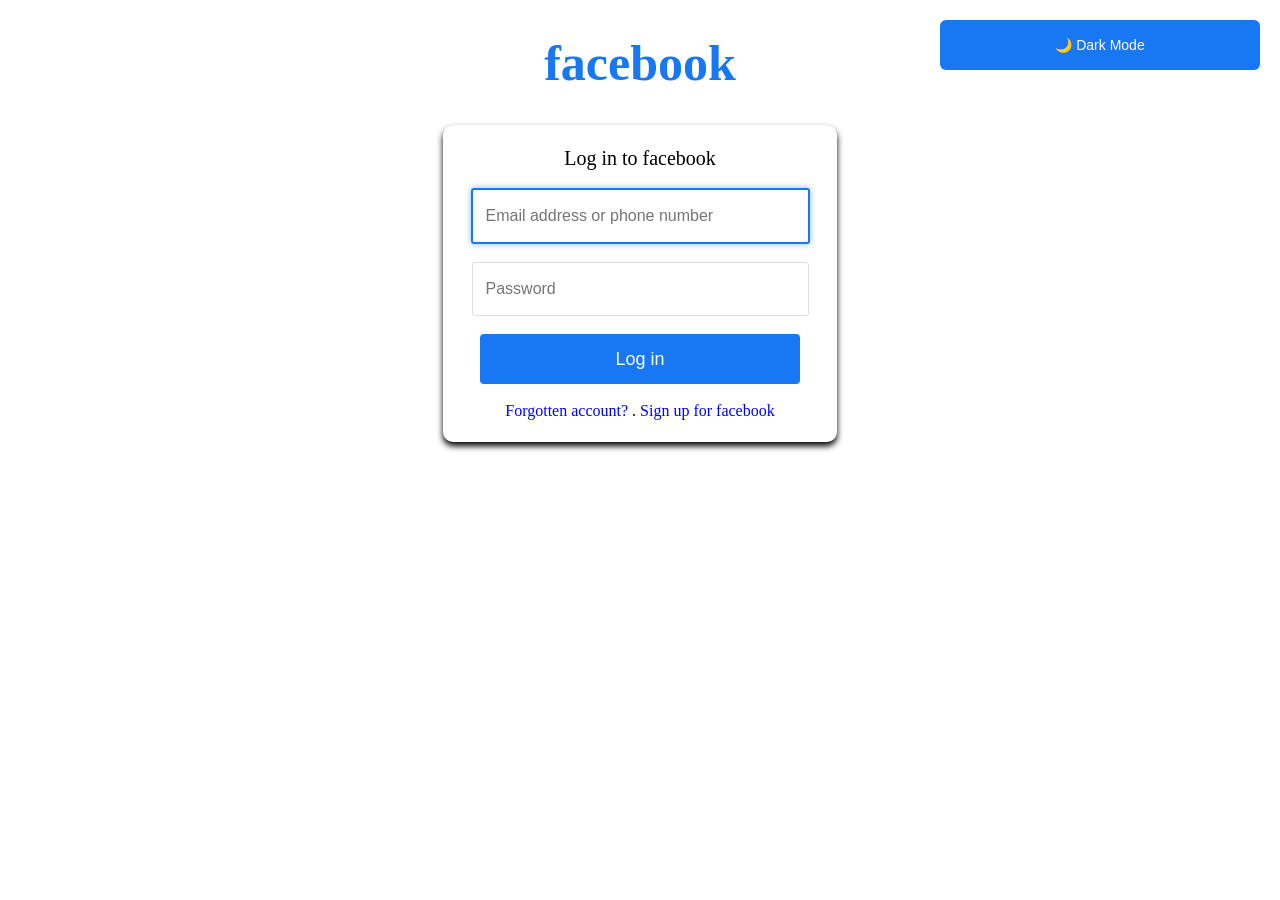
<file: index.html>
<!DOCTYPE html>
<html lang="en">

<head>
    <link rel="stylesheet" href="style/facebook.css">
    <meta charset="UTF-8">
    <meta name="viewport" content="width=device-width, initial-scale=1.0">
    <title>Facebook Login Page Clone</title>
</head>

<body>

    <!-- Dark mode toggle button -->
    <button id="darkToggle" class="dark-btn">🌙 Dark Mode</button>

    <h1>facebook</h1>

    <div class="container">
        <div class="information">

            <div class="log">Log in to facebook</div>
            <br>

            <!-- Accessible Email Input -->
            <label for="email" class="sr-only">Email or phone</label>
            <input id="email" type="text" name="email" placeholder="Email address or phone number" autofocus>

            <br><br>

            <!-- Accessible Password Input -->
            <label for="password" class="sr-only">Password</label>
            <input id="password" type="password" name="password" placeholder="Password">

            <br><br>

            <button type="submit" class="login-btn">Log in</button>

            <br><br>

            <a href="#">Forgotten account?</a>
            <span>.</span>
            <a href="#">Sign up for facebook</a>

        </div>
    </div>

    <!-- Dark mode script -->
    <script>
        const toggleBtn = document.getElementById("darkToggle");

        toggleBtn.addEventListener("click", () => {
            document.body.classList.toggle("dark-mode");

            if (document.body.classList.contains("dark-mode")) {
                toggleBtn.textContent = "☀️ Light Mode";
            } else {
                toggleBtn.textContent = "🌙 Dark Mode";
            }
        });
    </script>

</body>

</html>
</file>
<file: style/facebook.css>
.container {
    display: flex;
    justify-content: center;
    align-items: center;
}

h1 {
    color:  #1877F2;
    text-align: center;
    font-size: 50px;
}

.log {
    font-size: 20px;
}

input {
    height: 50px;
    width: 320px;
    border: 1px solid #dddfe2;
    border-radius: 3px;
    
    padding-left: 13px;
}
input::placeholder{
    font-size: 16px;
    
}

.information {
    text-align: center;
    background-color: white;
    border: 2px solid white;
    padding: 20px;
    border-radius: 10px;
    box-shadow: 0 4px 6px black;
    width: 350px;

}

button {
    height: 50px;
    width: 320px;
    color: white;
    background-color: #1877F2;
    font-size: 18px;
    cursor: pointer;
    border: none ;
    border-radius: 4px;
}
button:hover{
    background-color: rgb(0, 0, 158);
    transition: background-color 0.2s;

}
a{
    color: blue;
    cursor: pointer;
    text-decoration: none;
}
a:hover{
    text-decoration: underline;
}
/* ============================
   Focus styles for inputs
   ============================ */

input:focus {
    outline: none;
    border: 2px solid #1877F2;
    box-shadow: 0 0 6px rgba(24, 119, 242, 0.5);
}


/* ============================
   Dark mode toggle button
   ============================ */

.dark-btn {
    position: absolute;
    top: 20px;
    right: 20px;
    padding: 8px 14px;
    border: none;
    border-radius: 6px;
    background-color: #1877F2;
    color: white;
    cursor: pointer;
    font-size: 14px;
}


/* ============================
   Dark mode styles
   ============================ */

.dark-mode {
    background-color: #121212;
    color: white;
}

.dark-mode h1 {
    color: #3b82f6;
}

.dark-mode .information {
    background-color: #1e1e1e;
    border: 2px solid #1e1e1e;
    box-shadow: 0 4px 6px rgba(255,255,255,0.1);
}

.dark-mode input {
    background-color: #2c2c2c;
    color: white;
    border: 1px solid #555;
}

.dark-mode input::placeholder {
    color: #bbb;
}

.dark-mode button {
    background-color: #3b82f6;
}

.dark-mode button:hover {
    background-color: #2563eb;
}

.dark-mode a {
    color: #9ecbff;
}


/* ============================
   Accessibility hidden labels
   ============================ */

.sr-only {
    position: absolute;
    width: 1px;
    height: 1px;
    padding: 0;
    margin: -1px;
    overflow: hidden;
    clip: rect(0, 0, 0, 0);
    border: 0;
}
</file>
